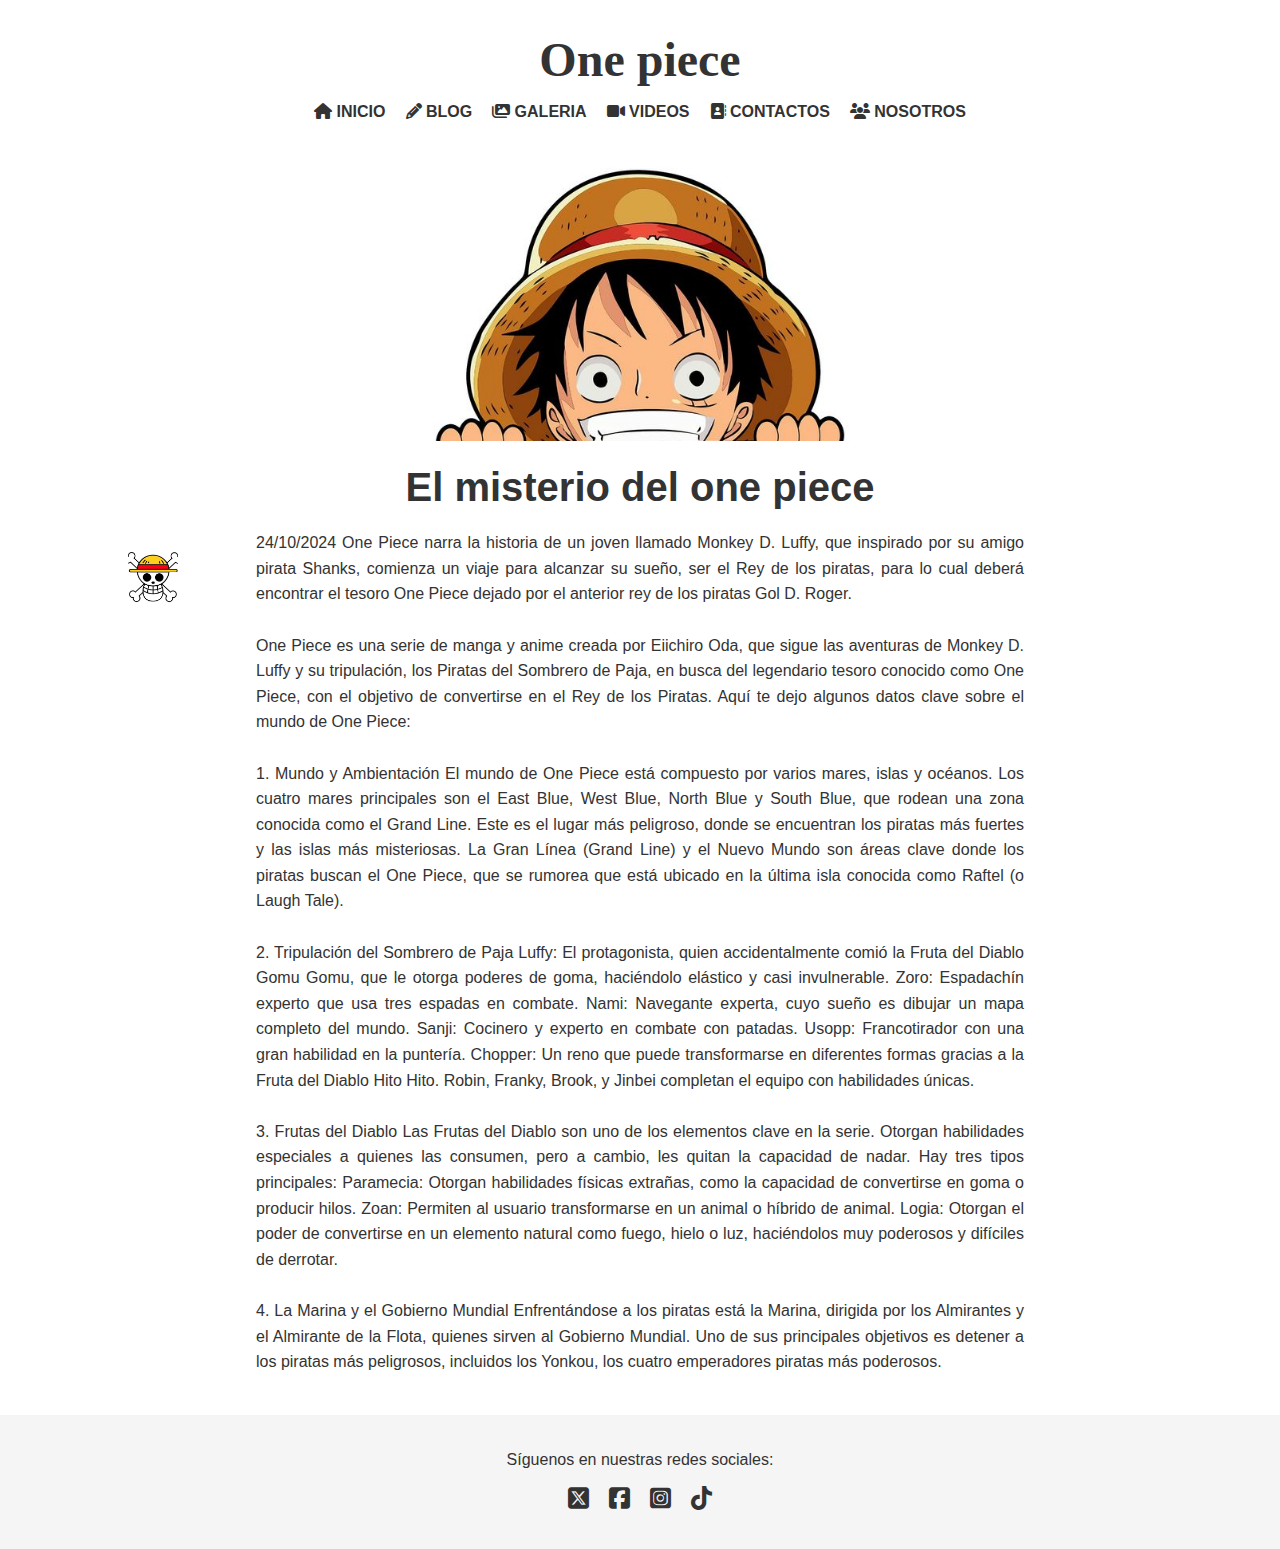
<file: blog.html>
<!DOCTYPE html>
<html lang="en">
<head>
    <meta charset="UTF-8">
    <meta name="viewport" content="width=device-width, initial-scale=1.0">
    <title>One piece</title>
    <link rel="stylesheet" href="estilo_blog.css">
    <link rel="stylesheet" href="https://cdnjs.cloudflare.com/ajax/libs/font-awesome/6.6.0/css/all.min.css">
    <link rel="shortcut icon" href="Imagenes parcial/Icono one piece.png" type="image/png">
</head>
<body>

    <header>
        <h1>One piece</h1>
        <nav>
            <ul class="menu">
                <li><a href="index.html"><i class="fas fa-home"></i> INICIO</a></li>
                    <li><a href="blog.html"><i class="fas fa-pencil-alt"></i> BLOG</a></li>
                    <li><a href="galeria.html"><i class="fas fa-images"></i> GALERIA</a></li>
                    <li><a href="video.html" class="activo"><i class="fas fa-video"></i> VIDEOS</a></li>
                    <li><a href="contactos.html"><i class="fas fa-address-book"></i> CONTACTOS</a></li>
                    <li><a href="nosotros.html"><i class="fas fa-users"></i> NOSOTROS</a></li>
            </ul>
        </nav>
    </header>

    <section class="blog-post">
        <img src="Imagenes parcial/Luffy.jpg" alt="Luffy" class="img">
        <h2>El misterio del one piece</h2>
        
        <img class="img2" src="Imagenes parcial/calabera one piece.jpg" alt="Calabera">
        <p class="post-content">
            24/10/2024 One Piece narra la historia de un joven llamado Monkey D. Luffy, que inspirado por su amigo pirata Shanks, comienza un viaje para alcanzar su sueño, ser el Rey de los piratas, para lo cual deberá encontrar el tesoro One Piece dejado por el anterior rey de los piratas Gol D. Roger.
            <br>
            <br>One Piece es una serie de manga y anime creada por Eiichiro Oda, que sigue las aventuras de Monkey D. Luffy y su tripulación, los Piratas del Sombrero de Paja, en busca del legendario tesoro conocido como One Piece, con el objetivo de convertirse en el Rey de los Piratas. Aquí te dejo algunos datos clave sobre el mundo de One Piece:

<br><br>1. Mundo y Ambientación
El mundo de One Piece está compuesto por varios mares, islas y océanos. Los cuatro mares principales son el East Blue, West Blue, North Blue y South Blue, que rodean una zona conocida como el Grand Line. Este es el lugar más peligroso, donde se encuentran los piratas más fuertes y las islas más misteriosas.
La Gran Línea (Grand Line) y el Nuevo Mundo son áreas clave donde los piratas buscan el One Piece, que se rumorea que está ubicado en la última isla conocida como Raftel (o Laugh Tale).
<br><br>2. Tripulación del Sombrero de Paja
Luffy: El protagonista, quien accidentalmente comió la Fruta del Diablo Gomu Gomu, que le otorga poderes de goma, haciéndolo elástico y casi invulnerable.
Zoro: Espadachín experto que usa tres espadas en combate.
Nami: Navegante experta, cuyo sueño es dibujar un mapa completo del mundo.
Sanji: Cocinero y experto en combate con patadas.
Usopp: Francotirador con una gran habilidad en la puntería.
Chopper: Un reno que puede transformarse en diferentes formas gracias a la Fruta del Diablo Hito Hito.
Robin, Franky, Brook, y Jinbei completan el equipo con habilidades únicas.
<br><br>3. Frutas del Diablo
Las Frutas del Diablo son uno de los elementos clave en la serie. Otorgan habilidades especiales a quienes las consumen, pero a cambio, les quitan la capacidad de nadar. Hay tres tipos principales:
Paramecia: Otorgan habilidades físicas extrañas, como la capacidad de convertirse en goma o producir hilos.
Zoan: Permiten al usuario transformarse en un animal o híbrido de animal.
Logia: Otorgan el poder de convertirse en un elemento natural como fuego, hielo o luz, haciéndolos muy poderosos y difíciles de derrotar.
<br><br>4. La Marina y el Gobierno Mundial
Enfrentándose a los piratas está la Marina, dirigida por los Almirantes y el Almirante de la Flota, quienes sirven al Gobierno Mundial. Uno de sus principales objetivos es detener a los piratas más peligrosos, incluidos los Yonkou, los cuatro emperadores piratas más poderosos.
        </p>
        
    </section>

    <footer>
        <p>Síguenos en nuestras redes sociales:</p>
        <ul class="redes">
            <li><a href="#"><i class="fa-brands fa-square-x-twitter"></i></a></li>
            <li><a href="#"><i class="fa-brands fa-square-facebook"></i></a></li>
            <li><a href="#"><i class="fa-brands fa-square-instagram"></i></a></li>
            <li><a href="#"><i class="fa-brands fa-tiktok"></i></a></li>
        </ul>
    </footer>

</body>
</html>
</file>
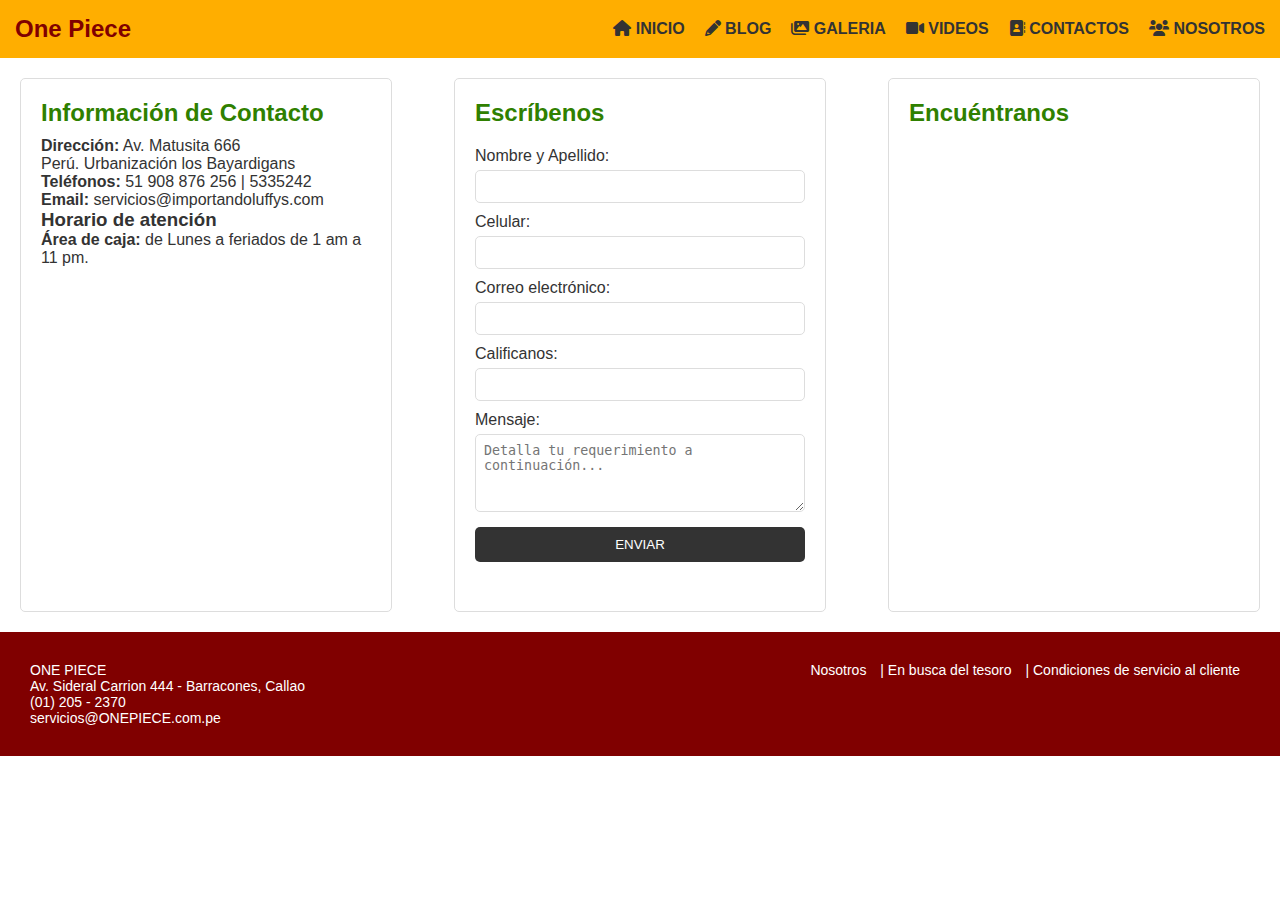
<file: contactos.html>
<!DOCTYPE html>
<html lang="en">
<head>
    <meta charset="UTF-8">
    <meta name="viewport" content="width=device-width, initial-scale=1.0">
    <title>One Piece</title>
    <link rel="stylesheet" href="estilo_contactos.css">
    <link rel="icon" href="Captura.PNG" type="image/x-icon">
    <link rel="stylesheet" href="https://cdnjs.cloudflare.com/ajax/libs/font-awesome/6.0.0-beta3/css/all.min.css">
    <link rel="shortcut icon" href="Imagenes parcial/Icono one piece.png" type="image/png">
</head>
<body>
    <header>
        <h1>One Piece</h1>
        <nav>
            <ul>
                    <li><a href="index.html"><i class="fas fa-home"></i> INICIO</a></li>
                    <li><a href="blog.html"><i class="fas fa-pencil-alt"></i> BLOG</a></li>
                    <li><a href="galeria.html"><i class="fas fa-images"></i> GALERIA</a></li>
                    <li><a href="video.html" class="activo"><i class="fas fa-video"></i> VIDEOS</a></li>
                    <li><a href="contactos.html"><i class="fas fa-address-book"></i> CONTACTOS</a></li>
                    <li><a href="nosotros.html"><i class="fas fa-users"></i> NOSOTROS</a></li>
            </ul>
        </nav>
    </header>

    <main class="contenido">
        <section class="contacto">
            <h2>Información de Contacto</h2>
            <p><strong>Dirección:</strong> Av. Matusita 666<br>Perú. Urbanización los Bayardigans</p>
            <p><strong>Teléfonos:</strong> 51 908 876 256 |  5335242</p>
            <p><strong>Email:</strong> servicios@importandoluffys.com</p>

            <h3>Horario de atención</h3>
            <p><strong>Área de caja:</strong> de Lunes a feriados de 1 am a 11 pm.</p>
        </section>

        <section class="formulario">
            <h2>Escríbenos</h2>
            <form action="procesar_formulario.php" method="post">
                <label for="nombre">Nombre y Apellido:</label>
                <input type="text" id="nombre" name="nombre" required>

                <label for="celular">Celular:</label>
                <input type="tel" id="celular" name="celular" required pattern="[0-9]{9}">

                <label for="correo">Correo electrónico:</label>
                <input type="email" id="correo" name="correo" required>

                <label for="ruc">Calificanos:</label>
                <input type="text" id="ruc" name="ruc">

                <label for="mensaje">Mensaje:</label>
                <textarea id="mensaje" name="mensaje" rows="4" placeholder="Detalla tu requerimiento a continuación..."></textarea>

                <button type="submit">ENVIAR</button>
            </form>
        </section>

        <section class="mapa">
            <h2>Encuéntranos</h2>
            <iframe src="https://www.google.com/maps/embed?pb=!1m18!1m12!1m3!1d249697.09089917497!2d-77.3552083969116!3d-12.076714476492404!2m3!1f0!2f0!3f0!3m2!1i1024!2i768!4f13.1!3m3!1m2!1s0x9105d1616cf217d7%3A0x76627619dc4ab3b3!2sALL%20BLUE%20FAST%20FOOD%20-%20Restaurante%20inspirado%20en%20One%20Piece!5e0!3m2!1ses-419!2spe!4v1731533646881!5m2!1ses-419!2spe" width="600" height="450" style="border:0;" allowfullscreen="" loading="lazy" referrerpolicy="no-referrer-when-downgrade"></iframe>
        </section>
    </main>

    <footer>
        <div class="informacion-pie">
            <p>ONE PIECE</p>
            <p>Av. Sideral Carrion 444 - Barracones, Callao </p>
            <p>(01) 205 - 2370</p>
            <p>servicios@ONEPIECE.com.pe</p>
        </div>
        <div class="enlaces-pie">
            <a href="#">Nosotros</a> | <a href="#">En busca del tesoro</a> | <a href="#">Condiciones de servicio al cliente</a>
        </div>
    </footer>
</body>
</html>
</file>
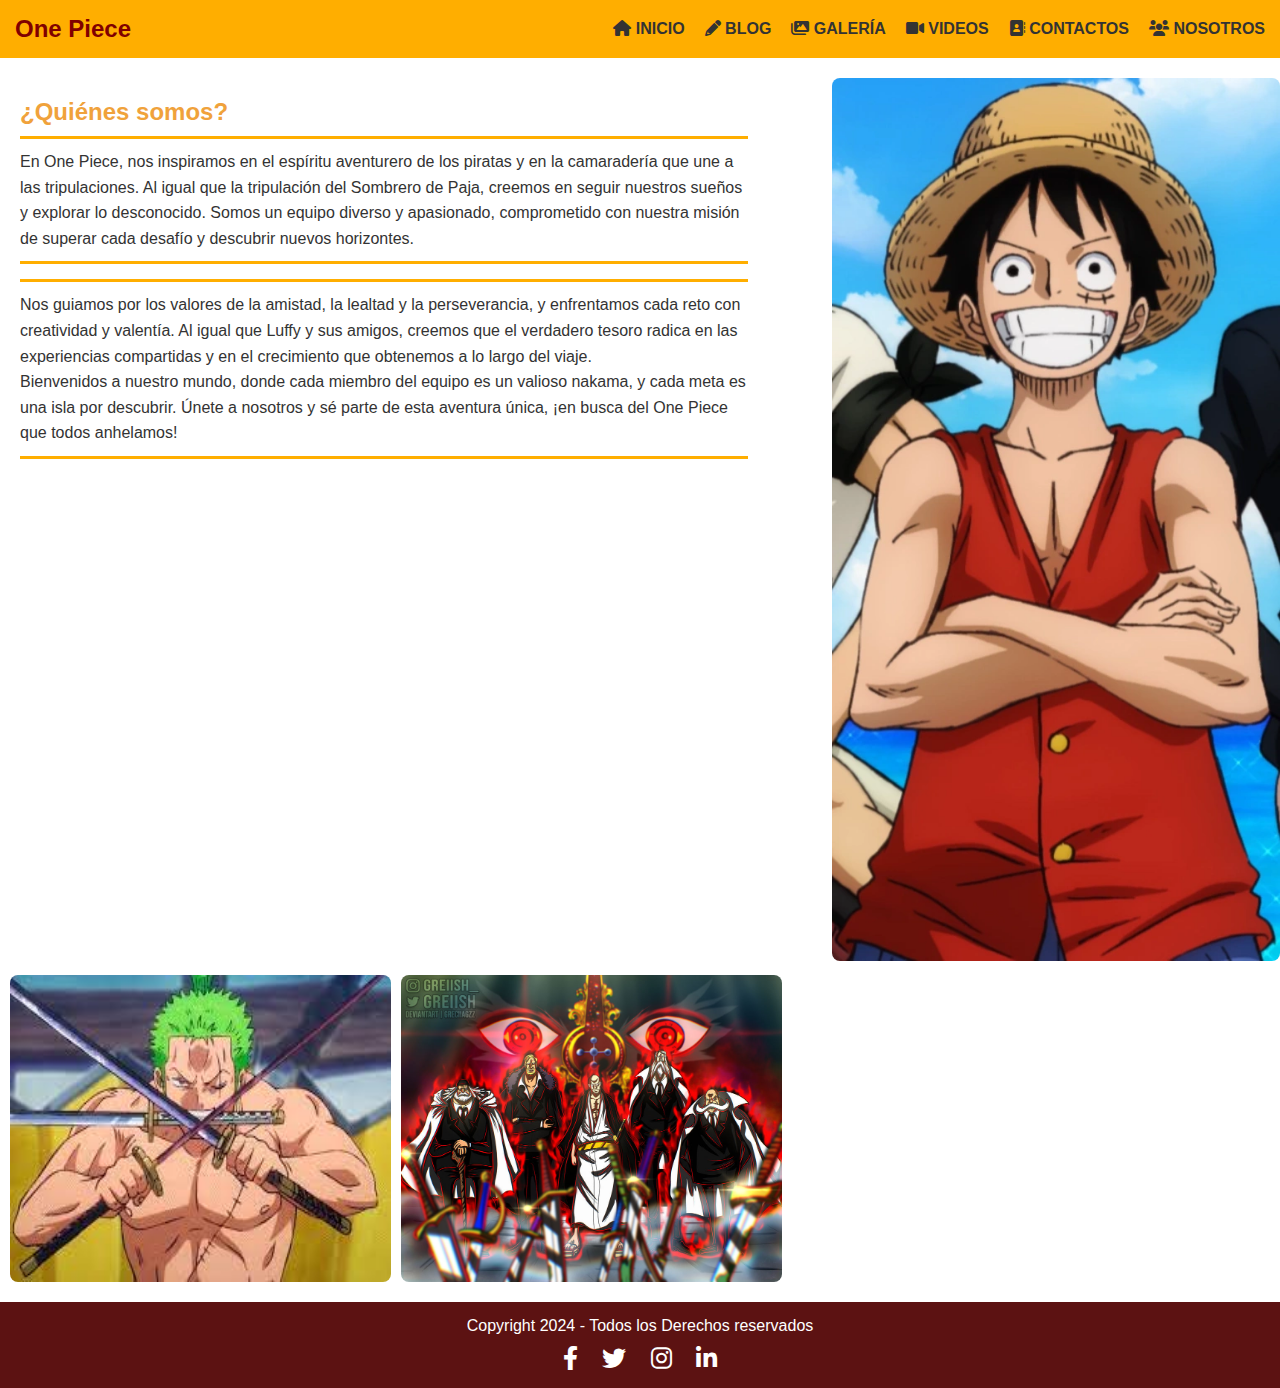
<file: nosotros.html>
<!DOCTYPE html>
<html lang="es">
<head>
    <meta charset="UTF-8">
    <meta name="viewport" content="width=device-width, initial-scale=1.0">
    <title>One Piece</title>
    <link rel="stylesheet" href="https://cdnjs.cloudflare.com/ajax/libs/font-awesome/6.0.0-beta3/css/all.min.css">
    <link rel="stylesheet" href="estilo_nosotros.css">
    <link rel="shortcut icon" href="Imagenes parcial/Icono one piece.png" type="image/png">
</head>
<body>
    <section class="seccion-nosotros">
        <header class="encabezado">
            <h1>One Piece</h1>
            <nav>
                <ul>
                    <li><a href="index.html"><i class="fas fa-home"></i> INICIO</a></li>
                    <li><a href="blog.html"><i class="fas fa-pencil-alt"></i> BLOG</a></li>
                    <li><a href="galeria.html"><i class="fas fa-images"></i> GALERÍA</a></li>
                    <li><a href="video.html" class="activo"><i class="fas fa-video"></i> VIDEOS</a></li>
                    <li><a href="contactos.html"><i class="fas fa-address-book"></i> CONTACTOS</a></li>
                    <li><a href="nosotros.html"><i class="fas fa-users"></i> NOSOTROS</a></li>
                </ul>
            </nav>
        </header>
        
        <div class="contenedor-contenido">
            <div class="contenido-texto">
                <h2>¿Quiénes somos?</h2>
                <p>En One Piece, nos inspiramos en el espíritu aventurero de los piratas y en la camaradería que une a las tripulaciones. Al igual que la tripulación del Sombrero de Paja, creemos en seguir nuestros sueños y explorar lo desconocido. Somos un equipo diverso y apasionado, comprometido con nuestra misión de superar cada desafío y descubrir nuevos horizontes.</p>
                <p>Nos guiamos por los valores de la amistad, la lealtad y la perseverancia, y enfrentamos cada reto con creatividad y valentía. Al igual que Luffy y sus amigos, creemos que el verdadero tesoro radica en las experiencias compartidas y en el crecimiento que obtenemos a lo largo del viaje.
                    <br>Bienvenidos a nuestro mundo, donde cada miembro del equipo es un valioso nakama, y cada meta es una isla por descubrir. Únete a nosotros y sé parte de esta aventura única, ¡en busca del One Piece que todos anhelamos!</p>
            </div>

            <div class="contenido-imagen">
                <img src="Imagenes parcial/Luffy nosotros.webp" alt="Imagen principal" class="imagen-principal">
            </div>
        </div>

        <div class="galeria">
            <img src="Imagenes parcial/Zoro Nosotros.jpeg" alt="Galería 1" class="imagen-galeria">
            <img src="Imagenes parcial/Imu nosotros.jpg" alt="Galería 2" class="imagen-galeria">
        </div>

        <footer class="pie-pagina">
            <p>Copyright 2024 - Todos los Derechos reservados</p>
            <div class="iconos-sociales">
                <a href="#" class="enlace-social"><i class="fab fa-facebook-f"></i></a>
                <a href="#" class="enlace-social"><i class="fab fa-twitter"></i></a>
                <a href="#" class="enlace-social"><i class="fab fa-instagram"></i></a>
                <a href="#" class="enlace-social"><i class="fab fa-linkedin-in"></i></a>
            </div>
        </footer>
    </section>
</body>
</html>
</file>
<file: estilo_blog.css>
body {
    font-family: 'Arial', sans-serif;
    color: #333;
    margin: 0;
    padding: 0;
    text-align: center;
}

header {
    margin-top: 20px;
}

header h1 {
    font-size: 3em;
    font-family: 'Georgia', serif;
    margin-bottom: 10px;
}

.menu {
    list-style: none;
    padding: 0;
    display: flex;
    justify-content: center;
    gap: 20px;
}

.menu li a {
    text-decoration: none;
    color: #333;
    font-weight: bold;
    transition: color 0.3s ease;
}

.menu li a:hover {
    color: #ff6347;
}

.blog-post {
    width: 80%;
    margin: 20px auto;
}

.blog-image {
    width: 100%;
    max-width: 600px;
    height: auto;
}

h2 {
    font-size: 2.5em;
    margin: 20px 0;
}

.author-info {
    display: flex;
    align-items: center;
    justify-content: center;
    margin-top: 15px;
}

.author-photo {
    border-radius: 50%;
    width: 50px;
    height: 50px;
    margin-right: 10px;
}

.date {
    font-style: italic;
    margin-bottom: 15px;
}

.post-content {
    text-align: justify;
    margin: 20px auto;
    width: 75%;
    line-height: 1.6;
}

footer {
    margin-top: 40px;
    padding: 20px 0;
    background-color: #f5f5f5;
}

.redes {
    list-style: none;
    padding: 0;
    display: flex;
    justify-content: center;
    gap: 20px;
}

.redes li a {
    text-decoration: none;
    color: #333;
    font-size: 24px;
}

.redes li a:hover {
    color: #ff6347;
}
.img {
    width: 450px;
    height: 300px;
    object-fit: cover; 
}
.img2{
    width: 50px;
    height: 100px;
    object-fit: cover;
    float: left;
    margin-right: 10px; 
}
</file>
<file: estilo_contactos.css>
* {
    margin: 0;
    padding: 0;
    box-sizing: border-box;
}

body {
    font-family: Arial, sans-serif;
    color: #333;
    
}


header {
    background-color: #ffae00;
    padding: 15px;
    display: flex;
    justify-content: space-between;
    align-items: center;
}

header h1 {
    color: #800000;
    font-size: 24px;
}

nav ul {
    list-style-type: none;
    display: flex;
    gap: 20px;
}

nav ul li a {
    text-decoration: none;
    color: #333;
    font-weight: bold;
}


.contenido {
    display: flex;
    justify-content: space-between;
    padding: 20px;
}

.contacto, .formulario, .mapa {
    width: 30%;
    padding: 20px;
    border: 1px solid #ddd;
    border-radius: 5px;
}

.contacto h2, .formulario h2, .mapa h2 {
    color: #2f8000;
    margin-bottom: 10px;
}


form {
    display: flex;
    flex-direction: column;
}

form label {
    margin-top: 10px;
}

form input, form textarea {
    padding: 8px;
    border: 1px solid #ddd;
    border-radius: 5px;
    margin-top: 5px;
}

form button {
    margin-top: 15px;
    padding: 10px;
    background-color: #333;
    color: #fff;
    border: none;
    border-radius: 5px;
    cursor: pointer;
}

form button:hover {
    background-color: #555;
}


.mapa iframe {
    width: 100%;
    border-radius: 5px;
}


footer {
    background-color: #800000;
    color: white;
    padding: 30px;
    display: flex;
    justify-content: space-between;
    flex-wrap: wrap;
}

.informacion-pie, .enlaces-pie {
    font-size: 14px;
}

.enlaces-pie a {
    color: white;
    text-decoration: none;
    margin-right: 10px;
}

.enlaces-pie a:hover {
    text-decoration: underline;
}
</file>
<file: estilo_nosotros.css>
* {
    margin: 0;
    padding: 0;
    box-sizing: border-box;
}

body {
    font-family: Arial, sans-serif;
    color: #333;
}

.encabezado {
    background-color: #ffae00;
    padding: 15px;
    display: flex;
    justify-content: space-between;
    align-items: center;
}

.encabezado h1 {
    color: #800000;
    font-size: 24px;
}

nav ul {
    list-style-type: none;
    display: flex;
    gap: 20px;
}

nav ul li a {
    text-decoration: none;
    color: #333;
    font-weight: bold;
}

.contenedor-contenido {
    display: flex;
    justify-content: space-between;
    align-items: flex-start;
    margin-top: 20px;
}

.contenido-texto {
    width: 60%;
    padding: 20px;
}

.contenido-texto h2 {
    color: #F0A23B;
    margin-bottom: 10px;
}

.contenido-texto p {
    margin-bottom: 15px;
    line-height: 1.6;
    padding: 10px 0;
    border-top: 3px solid #ffae00;
    border-bottom: 3px solid #ffae00;
}

.contenido-imagen {
    width: 35%;
    text-align: center;
}

.imagen-principal {
    max-width: 100%;
    height: auto;
    border-radius: 8px;
}

.galeria {
    display: flex;
    justify-content: flex-start;
    gap: 10px;
    margin-top: 10px;
    margin-left: 10px;
}

.imagen-galeria {
    width: 30%;
    max-width: 500px;
    height: auto;
    border-radius: 8px;
}

.pie-pagina {
    background-color: #5c1212;
    color: #fff;
    text-align: center;
    padding: 15px 0;
    margin-top: 20px;
}

.pie-pagina p {
    margin-bottom: 10px;
}

.iconos-sociales {
    margin-top: 10px;
}

.enlace-social {
    color: #fff;
    margin: 0 10px;
    font-size: 24px;
    transition: color 0.3s;
}

.enlace-social:hover {
    color: #F0A23B;
}
</file>
